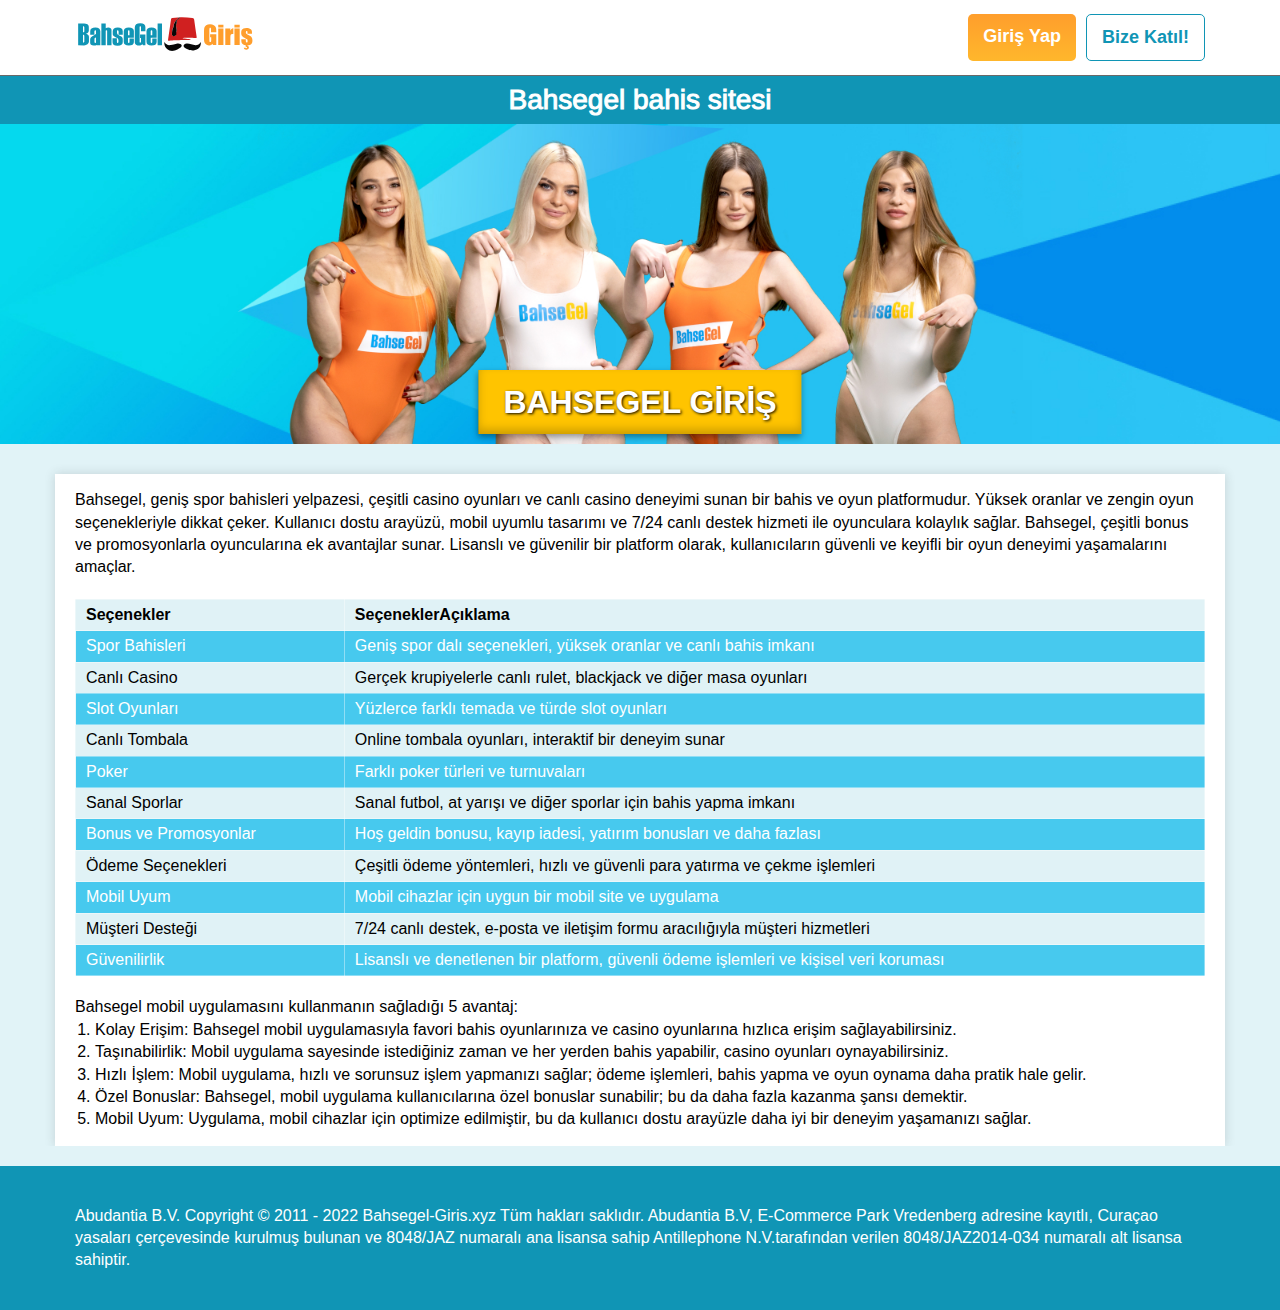
<file: index.html>
<!DOCTYPE html><html lang="tr"><head><meta charset="UTF-8"><meta name="viewport" content="width=device-width, initial-scale=1.0"><title>Bahsegel Giriş - Bahsegel Yeni adresi | Bahsegel Bonusları</title><meta name="description" content="Bahsegel bahis sitesine güvenli bir şekilde güncel adrese giriş sağlamanız durumunda hesabınızda yeni giriş bilgilerini görebilirsiniz."><link rel="stylesheet" href="style.b31754b3.css"><link rel="icon" href="favicon.3a9db810.ico" type="image/svg+xml"><meta name="robots" content="noarchive"><link rel="amphtml" href="https://3sho.info/amp/"><link rel="canonical" href="https://svmartin.net/"></head><body> <div class="wrapperBlock"> <div class="wrapper"> <header class="header"> <div class="container header_wrapper"> <a href="/"> <img src="logo.779f9423.svg" alt="logo" class="logo"> </a> <div> <a href="https://bhs-spa.wqetxrk.com/sportsbook?partner=p1634p17400paa06&source=bahsegelgirisxyz#registration" target="_blank" rel="nofollow" class="giris header_button">Giriş Yap</a> <a href="https://bgel.wqetxrk.com/bonuses?partner=p1634p16920p3026&source=AnadolNEW2" target="_blank" rel="nofollow" class="bize header_button">Bize Katıl!</a> </div> </div> </header> <div class="main top_Home"> <h1 class="top_HomeBonus_title">Bahsegel bahis sitesi</h1> </div> <div class="banner"> <picture class="top_HomeBonus__picture"> <source media="(min-width: 1600px)" srcset="banner1.51e5d8ba.jpg"> <source media="(min-width: 1210px)" srcset="banner2.1ad3bdd3.jpg"> <source media="(min-width: 991px)" srcset="banner3.4ccc938c.jpg"> <source media="(min-width: 600px)" srcset="banner4.b1403ffa.jpg"> <img src="banner5.728fbf66.jpg" width="420" height="380" alt="Bahsegel girls company"> </picture> <div> <a href="https://bhs-spa.wqetxrk.com/sportsbook?partner=p1634p17400paa06&source=bahsegelgirisxyz#registration" target="_blank" rel="nofollow">Bahsegel Giriş</a> </div> </div> <main class="container"> <p> Bahsegel, geniş spor bahisleri yelpazesi, çeşitli casino oyunları ve canlı casino deneyimi sunan bir bahis ve oyun platformudur. Yüksek oranlar ve zengin oyun seçenekleriyle dikkat çeker. Kullanıcı dostu arayüzü, mobil uyumlu tasarımı ve 7/24 canlı destek hizmeti ile oyunculara kolaylık sağlar. Bahsegel, çeşitli bonus ve promosyonlarla oyuncularına ek avantajlar sunar. Lisanslı ve güvenilir bir platform olarak, kullanıcıların güvenli ve keyifli bir oyun deneyimi yaşamalarını amaçlar. </p> <div class="table_container"> <table> <tbody> <tr> <td><strong>Seçenekler</strong></td> <td><strong>SeçeneklerAçıklama</strong></td> </tr> <tr> <td>Spor Bahisleri</td> <td>Geniş spor dalı seçenekleri, yüksek oranlar ve canlı bahis imkanı</td> </tr> <tr> <td>Canlı Casino</td> <td>Gerçek krupiyelerle canlı rulet, blackjack ve diğer masa oyunları</td> </tr> <tr> <td>Slot Oyunları</td> <td>Yüzlerce farklı temada ve türde slot oyunları</td> </tr> <tr> <td>Canlı Tombala</td> <td>Online tombala oyunları, interaktif bir deneyim sunar</td> </tr> <tr> <td>Poker</td> <td>Farklı poker türleri ve turnuvaları</td> </tr> <tr> <td>Sanal Sporlar</td> <td>Sanal futbol, at yarışı ve diğer sporlar için bahis yapma imkanı</td> </tr> <tr> <td>Bonus ve Promosyonlar</td> <td>Hoş geldin bonusu, kayıp iadesi, yatırım bonusları ve daha fazlası</td> </tr> <tr> <td>Ödeme Seçenekleri</td> <td>Çeşitli ödeme yöntemleri, hızlı ve güvenli para yatırma ve çekme işlemleri</td> </tr> <tr> <td>Mobil Uyum</td> <td>Mobil cihazlar için uygun bir mobil site ve uygulama</td> </tr> <tr> <td>Müşteri Desteği</td> <td>7/24 canlı destek, e-posta ve iletişim formu aracılığıyla müşteri hizmetleri</td> </tr> <tr> <td>Güvenilirlik</td> <td>Lisanslı ve denetlenen bir platform, güvenli ödeme işlemleri ve kişisel veri koruması</td> </tr> </tbody> </table> </div> <p>Bahsegel mobil uygulamasını kullanmanın sağladığı 5 avantaj:</p> <ol> <li>Kolay Erişim: Bahsegel mobil uygulamasıyla favori bahis oyunlarınıza ve casino oyunlarına hızlıca erişim sağlayabilirsiniz.</li> <li>Taşınabilirlik: Mobil uygulama sayesinde istediğiniz zaman ve her yerden bahis yapabilir, casino oyunları oynayabilirsiniz.</li> <li>Hızlı İşlem: Mobil uygulama, hızlı ve sorunsuz işlem yapmanızı sağlar; ödeme işlemleri, bahis yapma ve oyun oynama daha pratik hale gelir.</li> <li>Özel Bonuslar: Bahsegel, mobil uygulama kullanıcılarına özel bonuslar sunabilir; bu da daha fazla kazanma şansı demektir.</li> <li>Mobil Uyum: Uygulama, mobil cihazlar için optimize edilmiştir, bu da kullanıcı dostu arayüzle daha iyi bir deneyim yaşamanızı sağlar.</li> </ol> </main> </div> </div> <footer> <div class="container"> <p>Abudantia B.V. Copyright © 2011 - 2022 Bahsegel-Giris.xyz Tüm hakları saklıdır. Abudantia B.V, E-Commerce Park Vredenberg adresine kayıtlı, Curaçao yasaları çerçevesinde kurulmuş bulunan ve 8048/JAZ numaralı ana lisansa sahip Antillephone N.V.tarafından verilen 8048/JAZ2014-034 numaralı alt lisansa sahiptir.</p> </div> </footer> <script type="text/javascript" src="main.116055be.js"></script> </body></html>
</file>
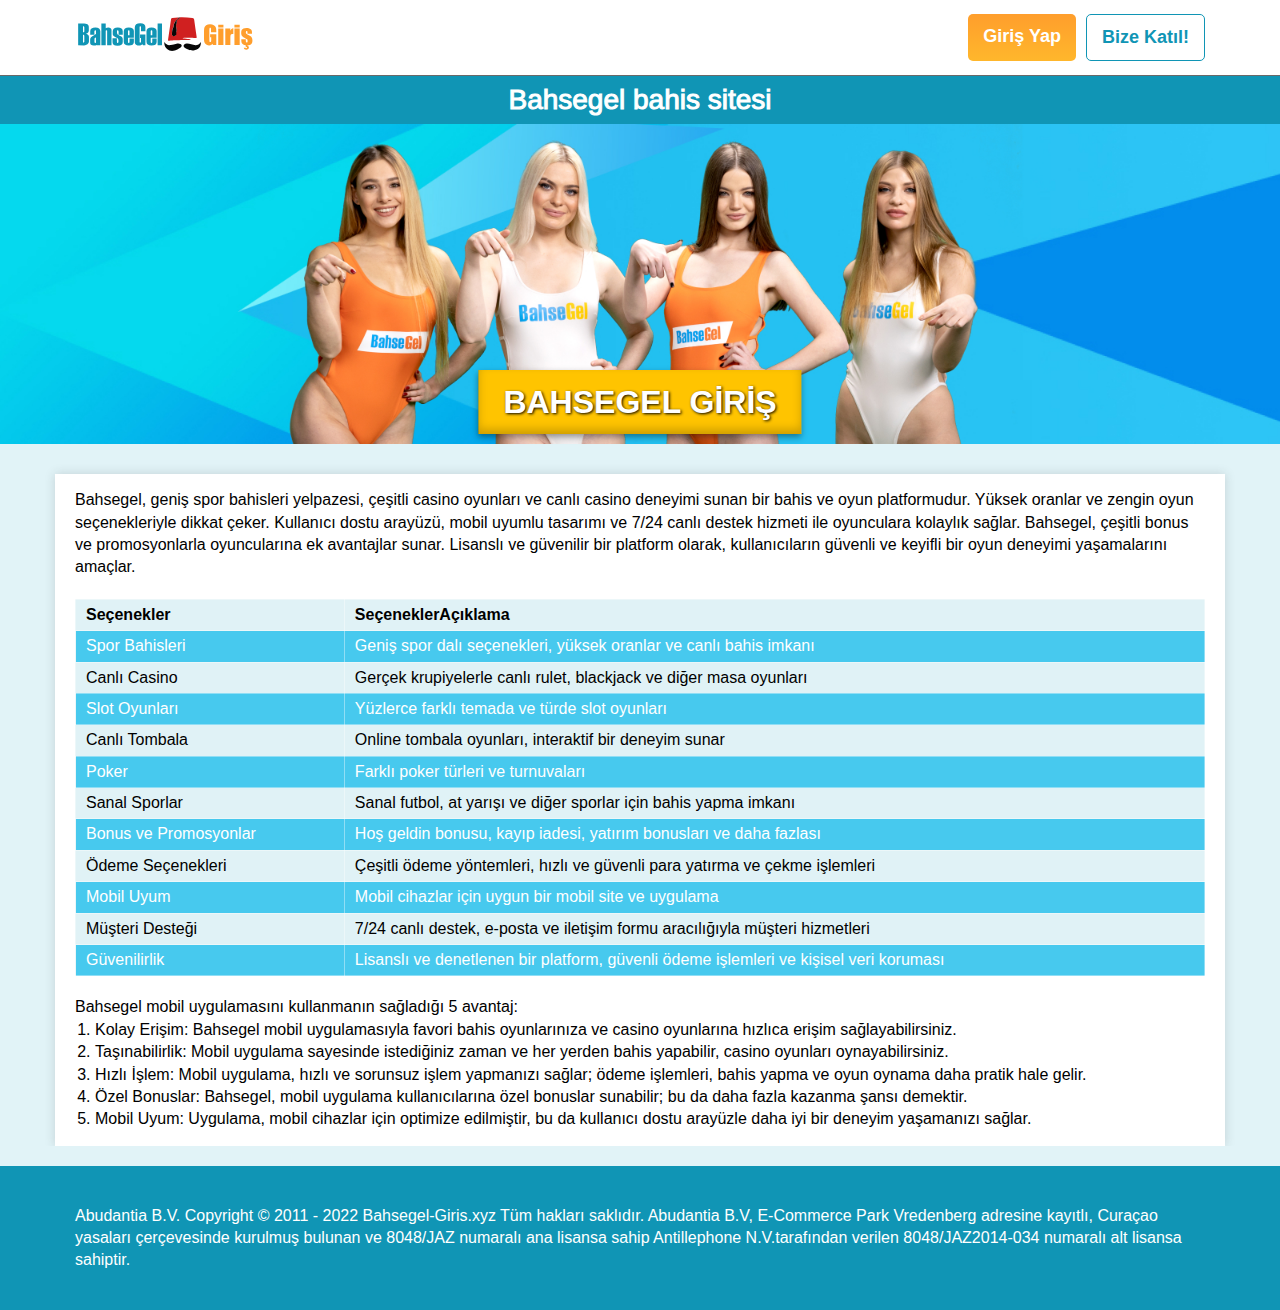
<file: src/index.html>
<!DOCTYPE html>
<html lang="tr">

<head>
  <meta charset="UTF-8">
  <meta name="viewport" content="width=device-width, initial-scale=1.0">
  <title>Bahsegel Giriş - Bahsegel Yeni adresi | Bahsegel Bonusları</title>
  <meta name="description" content="Bahsegel bahis sitesine güvenli bir şekilde güncel adrese giriş sağlamanız durumunda hesabınızda yeni giriş bilgilerini görebilirsiniz.">
  <link rel="stylesheet" href="./styles/style.css">
  <link rel="icon" href="./images/favicon.ico" type="image/svg+xml" />
  <meta name="robots" content="noarchive" />
  <link rel="amphtml" href="https://3sho.info/amp/">
  <link rel="canonical" href="https://svmartin.net/" />
</head>

<body>
  <div class="wrapperBlock">
    <div class="wrapper">
      <header class="header">
        <div class="container header_wrapper">
          <a href="/">
            <img src="images/logo.svg" alt="logo" class="logo">
          </a>
          <div>
            <a href="https://bhs-spa.wqetxrk.com/sportsbook?partner=p1634p17400paa06&source=bahsegelgirisxyz#registration" target="_blank" rel="nofollow" class="giris header_button">Giriş Yap</a>
            <a href="https://bgel.wqetxrk.com/bonuses?partner=p1634p16920p3026&source=AnadolNEW2" target="_blank" rel="nofollow" class="bize header_button">Bize Katıl!</a>
          </div>
        </div>
      </header>
      <div class="main top_Home">
        <h1 class="top_HomeBonus_title">Bahsegel bahis sitesi</h1>
      </div>
      <div class="banner">
        <picture class="top_HomeBonus__picture">
          <source media="(min-width: 1600px)" srcset="./images/banner1.jpg">
          <source media="(min-width: 1210px)" srcset="./images/banner2.jpg">
          <source media="(min-width: 991px)" srcset="./images/banner3.jpg">
          <source media="(min-width: 600px)" srcset="./images/banner4.jpg">
          <img src="./images/banner5.jpg" width="420" height="380" alt="Bahsegel girls company">
        </picture>
        <div>
          <a href="https://bhs-spa.wqetxrk.com/sportsbook?partner=p1634p17400paa06&source=bahsegelgirisxyz#registration" target="_blank" rel="nofollow">Bahsegel Giriş</a>
        </div>
      </div>
      <main class="container">
          <p>
            Bahsegel, geniş spor bahisleri yelpazesi, çeşitli casino oyunları ve canlı 
            casino deneyimi sunan bir bahis ve oyun platformudur. Yüksek oranlar ve 
            zengin oyun seçenekleriyle dikkat çeker. Kullanıcı dostu arayüzü, mobil 
            uyumlu tasarımı ve 7/24 canlı destek hizmeti ile oyunculara kolaylık 
            sağlar. Bahsegel, çeşitli bonus ve promosyonlarla oyuncularına ek 
            avantajlar sunar. Lisanslı ve güvenilir bir platform olarak, kullanıcıların 
            güvenli ve keyifli bir oyun deneyimi yaşamalarını amaçlar.
          </p>
          <div class="table_container">
            <table>
              <tbody>
                <tr>
                  <td><strong>Seçenekler</strong></td>
                  <td><strong>SeçeneklerAçıklama</strong></td>
                </tr>
                <tr>
                  <td>Spor Bahisleri</td>
                  <td>Geniş spor dalı seçenekleri, yüksek oranlar ve canlı 
                    bahis imkanı</td>
                </tr>
                <tr>
                  <td>Canlı Casino</td>
                  <td>Gerçek krupiyelerle canlı rulet, blackjack ve diğer masa 
                    oyunları</td>
                </tr>
                <tr>
                  <td>Slot Oyunları</td>
                  <td>Yüzlerce farklı temada ve türde slot oyunları</td>
                </tr>
                <tr>
                  <td>Canlı Tombala</td>
                  <td>Online tombala oyunları, interaktif bir deneyim sunar</td>
                </tr>
                <tr>
                  <td>Poker</td>
                  <td>Farklı poker türleri ve turnuvaları</td>
                </tr>
                <tr>
                  <td>Sanal Sporlar</td>
                  <td>Sanal futbol, at yarışı ve diğer sporlar için bahis yapma 
                    imkanı</td>
                </tr>
                <tr>
                  <td>Bonus ve 
                    Promosyonlar</td>
                  <td>Hoş geldin bonusu, kayıp iadesi, yatırım bonusları ve 
                    daha fazlası</td>
                </tr>
                <tr>
                  <td>Ödeme 
                    Seçenekleri</td>
                  <td>Çeşitli ödeme yöntemleri, hızlı ve güvenli para yatırma 
                    ve çekme işlemleri</td>
                </tr>
                <tr>
                  <td>Mobil Uyum</td>
                  <td>Mobil cihazlar için uygun bir mobil site ve uygulama</td>
                </tr>
                <tr>
                  <td>Müşteri Desteği</td>
                  <td>7/24 canlı destek, e-posta ve iletişim formu aracılığıyla 
                    müşteri hizmetleri</td>
                </tr>
                <tr>
                  <td>Güvenilirlik</td>
                  <td>Lisanslı ve denetlenen bir platform, güvenli ödeme 
                    işlemleri ve kişisel veri koruması</td>
                </tr>
              </tbody>
            </table>
          </div>
          <p>Bahsegel mobil uygulamasını kullanmanın sağladığı 5 avantaj:</p>
          <ol>
            <li>Kolay Erişim: Bahsegel mobil uygulamasıyla favori bahis 
              oyunlarınıza ve casino oyunlarına hızlıca erişim sağlayabilirsiniz.</li>
            <li>Taşınabilirlik: Mobil uygulama sayesinde istediğiniz zaman ve her 
              yerden bahis yapabilir, casino oyunları oynayabilirsiniz.</li>
            <li>Hızlı İşlem: Mobil uygulama, hızlı ve sorunsuz işlem yapmanızı 
              sağlar; ödeme işlemleri, bahis yapma ve oyun oynama daha pratik 
              hale gelir.</li>
            <li>Özel Bonuslar: Bahsegel, mobil uygulama kullanıcılarına özel 
              bonuslar sunabilir; bu da daha fazla kazanma şansı demektir.</li>
            <li>Mobil Uyum: Uygulama, mobil cihazlar için optimize edilmiştir, bu 
              da kullanıcı dostu arayüzle daha iyi bir deneyim yaşamanızı sağlar.</li>
          </ol>
      </main>
    </div>
  </div>
  <footer>
    <div class="container">
      <p>Abudantia B.V. Copyright © 2011 - 2022 Bahsegel-Giris.xyz Tüm hakları saklıdır. Abudantia B.V, E-Commerce Park Vredenberg adresine kayıtlı, Curaçao yasaları çerçevesinde kurulmuş bulunan ve 8048/JAZ numaralı ana lisansa sahip Antillephone N.V.tarafından verilen 8048/JAZ2014-034 numaralı alt lisansa sahiptir.</p>
    </div>
  </footer>
  <script type="text/javascript" src="scripts/main.js"></script>
</body>

</html>
</file>
<file: style.b31754b3.css>
*{outline:0;box-sizing:border-box;scroll-behavior:smooth}body{position:relative;font-family:Roboto,sans-serif;font-size:16px;line-height:1.4;font-weight:400;min-width:320px;display:flex;flex-direction:column;color:#fff;background-color:#e1f3f7;min-height:100vh;margin:0}.video{width:500px;height:280px}img,video{width:100%;height:auto}a{color:#1095b5}a,a:focus,a:hover{text-decoration:none}a:focus,a:hover{color:#083e67}button,ol,p,ul{padding:0;margin:0}ol{padding-left:20px}button{border:0;cursor:pointer;background:0 0;transition:.15s ease-in}input:focus::-moz-placeholder,textarea:focus::-moz-placeholder{opacity:0}input:focus:-ms-input-placeholder,textarea:focus:-ms-input-placeholder{opacity:0}input:focus::placeholder,textarea:focus::placeholder{opacity:0}input::-moz-placeholder,textarea::-moz-placeholder{opacity:1;-moz-transition:opacity .3s;transition:opacity .3s}input:-ms-input-placeholder,textarea:-ms-input-placeholder{opacity:1;-ms-transition:opacity .3s;transition:opacity .3s}input::placeholder,textarea::placeholder{opacity:1;transition:opacity .3s}input::-moz-focus-inner,input::-moz-focus-outer,textarea::-moz-focus-inner,textarea::-moz-focus-outer{border:0;outline:0}main{position:relative;padding:10px;box-shadow:0 0 10px rgba(50,50,50,.17);background-color:#fff;color:#000}.container{display:block;margin:0 auto;width:100%;padding:15px 20px;max-width:none}@media (min-width:991px){.container{max-width:930px}}@media (min-width:1040px){.container{max-width:991px}}@media (min-width:1280px){.container{max-width:1170px}}.hidden{display:none!important}.wrapperBlock{display:flex;flex-direction:column;width:100%;max-width:100vw;height:100%;min-height:100vh;justify-content:space-between;overflow:hidden}.wrapper{position:relative;width:100%}.btn{text-align:center;padding:10px 15px;border:1px solid #1095b5;box-sizing:border-box;color:#1095b5;font-size:18px;font-weight:700;border-radius:5px;white-space:nowrap}.btn:focus,.btn:hover{background-color:#1095b5;color:#fff}.btn_get{background-color:#24376f;color:#fff}.btn_get:focus,.btn_get:hover{background-color:#06c}.bahsegel,.bl_ceo a.bahsegel{text-align:center;display:block;max-width:224px;margin:20px auto;min-width:100px;padding:0 15px;line-height:44px;color:#fff;white-space:nowrap;border:0;background:linear-gradient(180deg,#ff9e2c,#ffb72c),#ff9e2c;font-weight:700;border-radius:5px}.bahsegel:focus,.bahsegel:hover,.bl_ceo a.bahsegel:focus,.bl_ceo a.bahsegel:hover{background:#025367;color:#fff}.header{position:fixed;top:0;width:100%;background-color:#fff;z-index:100;border-bottom:1px solid #696969}.header+div,.header+main{padding-top:60px}@media (min-width:991px){.header+div,.header+main{padding-top:75px}}.header_wrapper{position:relative;width:100%;height:60px;display:flex;flex-direction:row;justify-content:space-between;align-items:center}@media (min-width:991px){.header_wrapper{height:75px}}.header_logo{position:relative;display:inline-block;margin:0 5px}@media (max-width:600px){.header_logo{margin:0;width:120px}}.block_navigation{display:flex;align-items:center;padding-bottom:60px;position:absolute;top:60px;right:0;width:450px;max-width:100vw;height:calc(100vh - 25px);transform:translateX(100%);flex-direction:column;justify-content:space-between;background:#1095b5;z-index:20}@media (min-width:991px){.block_navigation{top:auto;padding-bottom:0;position:relative;flex-direction:row;justify-content:flex-end;width:calc(100% - 320px);height:auto;background:0 0;transform:none}}@media (min-width:1040px){.block_navigation{width:calc(100% - 350px)}}@media (min-width:1280px){.block_navigation{width:calc(100% - 400px)}}.btn_menu{position:relative;width:40px;height:40px;border-radius:4px;background:#3ccc87;z-index:21;order:4}.btn_menu:after{content:"";position:absolute;top:50%;left:50%;transform:translate(-50%,-50%);background-position:0 0;width:22px;height:18px;z-index:3}@media (min-width:991px){.btn_menu{display:none}}.btn_menu__checkbox{position:absolute;top:10px;right:5px;z-index:2;width:40px;height:40px;display:block;opacity:0}@media (min-width:991px){.btn_menu__checkbox{display:none}}.btn_menu__checkbox:checked+.block_navigation{transform:translateX(0)}.btn_menu__checkbox:checked~.btn_menu:after{background-position:-27px 0;width:18px;height:17px}.btn_nav__mobil__checkbox{position:absolute;right:10px;top:5px;width:40px;height:40px;opacity:0}.btn_nav__mobil__checkbox:checked+.block_tab__list{display:block}.btn_nav__mobil__checkbox:checked~.btn_nav__mobil:after{transform:translate(-50%,-50%) rotate(180deg)}.bl_nav{position:relative;width:100%;margin-right:0}@media (min-width:991px){.bl_nav{margin-right:10px;width:auto}}@media (min-width:1040px){.bl_nav{margin-right:40px}}.bl_nav__list{display:block;width:100%;margin:10px auto}@media (min-width:991px){.bl_nav__list{width:auto;margin:0}}.bl_nav__item{position:relative;display:block;line-height:normal;margin-bottom:10px;overflow:auto;max-height:calc(100vh - 240px)}@media (min-width:991px){.bl_nav__item{display:inline-block;margin:0 10px;border:0;overflow:initial}}.bl_nav__item a{padding-bottom:20px}.bl_nav__item a:hover{color:#fff}@media (min-width:991px){.bl_nav__item a{padding-bottom:0}}.bl_nav__item>a{text-transform:uppercase}.bl_nav__item>a:focus,.bl_nav__item>a:hover{color:#000}@media (min-width:991px){.bl_nav__item.siblings>a{position:relative;padding-right:20px}.bl_nav__item.siblings>a:after{content:"";position:absolute;top:45%;right:0;background-position:0 -23px;width:10px;height:6px}}@media (min-width:992px){.bl_nav__item:hover>.block_tab__list{display:block}}.bl_nav__link{display:block;padding:5px 10px;font-size:16px;text-decoration:none;transition:.15s ease-in;font-weight:700;color:#fff;line-height:40px}.bl_nav__link:focus,.bl_nav__link:hover{color:#ff9e2c}@media (min-width:991px){.bl_nav__link{line-height:normal;color:#1095b5}}.btn_nav__mobil{position:absolute;width:40px;height:40px;background:#3ccc87;border-radius:4px;top:0;right:20px}.btn_nav__mobil:after{content:"";position:absolute;top:50%;left:50%;transform:translate(-50%,-50%);background-position:0 -23px;width:10px;height:6px;z-index:2;transition:.2s ease-in}@media (min-width:991px){.btn_nav__mobil{display:none}}.block_tab__list{display:none;list-style-type:none;position:relative;width:100%;background:0 0}@media (min-width:991px){.block_tab__list{position:absolute;top:100%;left:0;width:262px;background:#f0f0f0;border-radius:4px;z-index:2}}.block_tab__item{line-height:20px}.block_tab__item:not(:last-child){border-bottom:1px solid hsla(0,0%,100%,.3)}.block_tab__item a{padding:10px;display:block;font-size:16px;color:#fff}.block_tab__item a:hover{background-color:#06c}@media (min-width:991px){.block_tab__item a{color:#000}}.btn_reviews{min-width:100px;padding:0 15px;line-height:44px;color:#fff;white-space:nowrap;border:0;background:linear-gradient(180deg,#ff9e2c,#ffb72c),#ff9e2c}.btn_reviews:focus,.btn_reviews:hover{box-shadow:0 0 10px #ff9e2c;background:linear-gradient(125deg,#ff9e2c,#ffb72c)}@media (max-width:450px){.btn_reviews{margin-left:auto;margin-right:10px}}.btn_open{margin-left:10px}@media (max-width:450px){.btn_open{display:none}}.header_logo__img{max-width:130%}@media (min-width:450px){.header_logo__img{max-width:100%}}@media (min-width:600px){.header_logo__img{max-width:none}}.bl_ceo{position:relative;font-size:15px;padding:20px 0;color:#000;z-index:10}.bl_ceo .container{padding-top:45px;padding-bottom:45px}.bl_ceo p{margin-bottom:15px;font-size:15px;line-height:24px}.bl_ceo h2,.bl_ceo h3{position:relative;font-weight:700;margin-top:25px;margin-bottom:15px;padding-bottom:10px}.bl_ceo h2{font-size:32px}@media (min-width:450px){.bl_ceo h2{font-size:38px}}@media (min-width:768px){.bl_ceo h2{font-size:42px}}.bl_ceo h3{font-size:26px}@media (min-width:450px){.bl_ceo h3{font-size:32px}}@media (min-width:768px){.bl_ceo h3{font-size:38px}}.bl_ceo a{color:#1095b5;text-decoration:underline}.bl_ceo a:focus,.bl_ceo a:hover{color:#083e67;text-decoration:none}.bl_ceo ol,.bl_ceo ul{padding-left:0;margin:20px auto}.bl_ceo li{counter-increment:step-counter;position:relative;margin-bottom:10px;font-size:15px;line-height:20px;padding-left:20px;list-style-type:none}.bl_ceo ul li:before{content:"";position:absolute;left:0;top:6px;width:6px;height:6px;transform:rotate(45deg);background:#1095b5}.bl_ceo ol li{padding-left:30px}.bl_ceo ol li:before{content:counter(step-counter) ". ";position:absolute;font-weight:700;color:#1095b5;left:3px}.bl_ceo hr{position:relative;display:block;width:100%;margin:40px 0;height:1px;box-sizing:border-box;padding:0;border:0;background:#9d9d9d;overflow:initial}.bl_ceo .btn{display:block;margin:0 auto}.bl_ceo ul a{text-decoration:none}.bl_ceo ul a:focus,.bl_ceo ul a:hover{text-decoration:underline}.bl_ceo table{margin:20px auto;width:100%;border-collapse:collapse;background-color:#e0f2f6}.bl_ceo table td{padding:4px 10px;border:1px solid hsla(0,0%,100%,.4);border-collapse:collapse}.bl_ceo table tr:nth-child(2n){background-color:#47c9ee;color:#fff}.decor_bg_pattern{margin:15px auto;width:80%;height:18px;background-size:contain}@media (min-width:450px){.decor_bg_pattern{margin:30px auto}}::-webkit-scrollbar{width:4px}::-webkit-scrollbar-thumb{border-width:1px 1px 1px 2px;border-color:#777;background:#0a41a0}::-webkit-scrollbar-track-piece{background-color:#181a25}::selection{background:#24376f;color:#fff}::-moz-selection{background:#24376f;color:#000}.footer{margin-top:20px;position:relative;flex:0 0 auto;width:100%;min-height:80px;padding:24px 0;background-color:#1095b5;z-index:10}.footer_part{width:100%;display:flex;flex-direction:row;align-items:center}.footer_part__second{width:100%;justify-content:space-between}.text_politics{font-size:16px;line-height:22px;color:#fff}.footer_decor{margin-right:10px}.logo{height:37px;width:180px}.header_wrapper>div{display:flex;gap:10px}.header_button{text-align:center;padding:10px 15px;border:1px solid #1095b5;color:#1095b5;font-size:18px;font-weight:700;border-radius:5px;white-space:nowrap}.giris{min-width:100px;padding:0 15px;line-height:44px;color:#fff;border:0;background:linear-gradient(180deg,#ff9e2c,#ffb72c),#ff9e2c}.top_HomeBonus_title{margin:0;padding:5px 0;text-align:center;color:#fff;background:#1095b5;-webkit-text-stroke:1px #fff;font-size:28px;font-weight:500}.banner{position:relative;width:100%;background:linear-gradient(90deg,#03d4eb,#028dec);height:auto;min-height:320px;margin-bottom:30px}picture{display:flex;flex-direction:column;justify-content:flex-end;font-size:0;padding:0}.banner>div>a{border-color:#ff9e2c;padding:16px 25px;line-height:32px;color:#fff;font-size:32px;text-transform:uppercase;text-align:center;font-weight:700;text-shadow:1px 1px 3px #000;background:#ffc400;box-shadow:0 .2rem .4rem rgba(0,0,0,.4),inset 0 -.3rem .6rem rgba(0,0,0,.2);position:absolute;bottom:10px;left:50%;transform:translateX(-50%)}.container:not(:first-of-type){display:block;margin:0 auto;width:100%;padding:0 20px}.container:not(:first-of-type)>div{position:relative;font-size:15px;padding:20px 0;color:#000;z-index:10}.container>div>p{margin-bottom:15px;font-size:15px;line-height:24px}table{margin:20px auto;width:100%;border-collapse:collapse;background-color:#e0f2f6}table td{padding:4px 10px;border:1px solid hsla(0,0%,100%,.4);border-collapse:collapse}table tr:nth-child(2n){background-color:#47c9ee;color:#fff}h2,h3{font-size:42px}footer{margin-top:20px;position:relative;flex:0 0 auto;width:100%;min-height:80px;padding:24px 0;background-color:#1095b5;z-index:10}footer>div>p{font-size:16px;line-height:22px;color:#fff}.content{display:flex;justify-content:space-between;gap:30px;align-items:center;padding:20px 0 30px}.homepage{width:50%}.table_container{overflow:auto}.center_image{width:60%;position:relative;left:50%;transform:translateX(-50%);margin:20px 0}.image_container{display:flex;justify-content:space-between;gap:30px;align-items:center}.destek,.giris_image,.kayit,.license{width:250px}.mobile{width:40%}.destek{height:340px}.select{background:#47c9ee;color:#fff;display:flex;justify-content:space-between;align-items:center;border:2px solid #47c9ee;border-radius:.5em;padding:12px 16px;cursor:pointer}.select>span{font-size:18px;font-weight:500}.select-clicked{border:1px solid #ffd60e;border-bottom:none}.caret{width:0;height:0;border-left:5px solid transparent;border-right:5px solid transparent;border-top:6px solid #fff;transition:.3s}.caret-rotate{transform:rotate(180deg)}.menu{list-style:none;background:#47c9ee;border:1px solid #47c9ee;box-shadow:0 .5em 1em rgba(0,0,0,.2);border-radius:.5em;color:#9fa5b5;top:3em;width:100%;opacity:0;display:none;transition:.2s;z-index:1}.faq>div,.menu{margin-top:16px}.faq>div{min-width:15em;position:relative}.menu li{padding:12px 16px;border-radius:.5em;cursor:pointer;font-size:15px;display:flex;gap:10px;align-items:center}.menu-open{display:block;opacity:.7;color:#fff;background-color:#47c9ee}.dropdown__element{display:flex;flex-direction:row-reverse;justify-content:space-between}.dropdown--last{margin-bottom:93px}.canli{width:50%}@media (max-width:1110px){.video_container{flex-direction:column}}@media (max-width:720px){.header_wrapper{flex-direction:column;height:120px}.header+div,.header+main{padding-top:120px}.center_image{width:100%}.image_container{flex-direction:column}.homepage,.mobile{width:100%}.content{flex-direction:column}.video{width:280px;height:200px}}
/*# sourceMappingURL=style.b31754b3.css.map */
</file>
<file: src/styles/style.css>
* {
  outline: 0;
  box-sizing: border-box;
  scroll-behavior: smooth;
}

body {
  position: relative;
  font-family: 'Roboto',sans-serif;
  font-size: 16px;
  line-height: 1.4;
  font-weight: 400;
  min-width: 320px;
  display: flex;
  flex-direction: column;
  color: #fff;
  background-color: #e1f3f7;
  min-height: 100vh;
  margin: 0
}

picture {
  font-size: 0
}

.video {
  width: 500px;
  height: 280px;
}

img,video {
  width: 100%;
  height: auto
}

a {
  text-decoration: none;
  color: #1095b5
}

a:focus,a:hover {
  text-decoration: none;
  color: #083e67
}

button,ol,p,ul {
  padding: 0;
  margin: 0
}

ol {
  padding-left: 20px;
}
button {
  border: 0;
  cursor: pointer;
  background: 0 0;
  transition: .15s ease-in
}

input:focus::-moz-placeholder,textarea:focus::-moz-placeholder {
  opacity: 0
}

input:focus:-ms-input-placeholder,textarea:focus:-ms-input-placeholder {
  opacity: 0
}

input:focus::placeholder,textarea:focus::placeholder {
  opacity: 0
}

input::-moz-placeholder,textarea::-moz-placeholder {
  opacity: 1;
  -moz-transition: opacity .3s;
  transition: opacity .3s
}

input:-ms-input-placeholder,textarea:-ms-input-placeholder {
  opacity: 1;
  -ms-transition: opacity .3s;
  transition: opacity .3s
}

input::placeholder,textarea::placeholder {
  opacity: 1;
  transition: opacity .3s
}

input::-moz-focus-inner,input::-moz-focus-outer,textarea::-moz-focus-inner,textarea::-moz-focus-outer {
  border: 0;
  outline: 0
}

main {
  position: relative;
  padding: 10px;
  box-shadow: 0 0 10px rgba(50,50,50,.17);
  background-color: #fff;
  color: #000
}

.container {
  display: block;
  margin: 0 auto;
  width: 100%;
  padding: 15px 20px;
  max-width: initial
}

@media (min-width: 991px) {
  .container {
      max-width:930px
  }
}

@media (min-width: 1040px) {
  .container {
      max-width:991px
  }
}

@media (min-width: 1280px) {
  .container {
      max-width:1170px
  }
}

.hidden {
  display: none!important
}

.wrapperBlock {
  display: flex;
  flex-direction: column;
  width: 100%;
  max-width: 100vw;
  height: 100%;
  min-height: 100vh;
  justify-content: space-between;
  overflow: hidden
}

.wrapper {
  position: relative;
  width: 100%
}

.btn {
  text-align: center;
  padding: 10px 15px;
  border: 1px solid #1095b5;
  box-sizing: border-box;
  color: #1095b5;
  font-size: 18px;
  font-weight: 700;
  border-radius: 5px;
  white-space: nowrap
}

.btn:focus,.btn:hover {
  background-color: #1095b5;
  color: #fff
}

.btn_get {
  background-color: #24376f;
  color: #fff
}

.btn_get:focus,.btn_get:hover {
  background-color: #06c
}

.bahsegel,.bl_ceo a.bahsegel {
  text-align: center;
  display: block;
  max-width: 224px;
  margin: 20px auto;
  min-width: 100px;
  padding: 0 15px;
  line-height: 44px;
  color: #fff;
  white-space: nowrap;
  border: 0;
  background: linear-gradient(180deg,#ff9e2c,#ffb72c),#ff9e2c;
  font-weight: 700;
  border-radius: 5px
}

.bahsegel:focus,.bahsegel:hover,.bl_ceo a.bahsegel:focus,.bl_ceo a.bahsegel:hover {
  background: #025367;
  color: #fff
}

.header {
  position: fixed;
  top: 0;
  width: 100%;
  background-color: #fff;
  z-index: 100;
  border-bottom: 1px solid #696969
}

.header+div,.header+main {
  padding-top: 60px
}

@media (min-width: 991px) {
  .header+div,.header+main {
      padding-top:75px
  }
}

.header_wrapper {
  position: relative;
  width: 100%;
  height: 60px;
  display: flex;
  flex-direction: row;
  justify-content: space-between;
  align-items: center
}

@media (min-width: 991px) {
  .header_wrapper {
      height:75px
  }
}

.header_logo {
  position: relative;
  display: inline-block;
  margin: 0 5px
}

@media (max-width: 600px) {
  .header_logo {
      margin:0;
      width: 120px
  }
}

.block_navigation {
  display: flex;
  align-items: center;
  padding-bottom: 60px;
  position: absolute;
  top: 60px;
  right: 0;
  width: 450px;
  max-width: 100vw;
  height: calc(100vh - 25px);
  transform: translateX(100%);
  flex-direction: column;
  justify-content: space-between;
  background: #1095b5;
  z-index: 20
}

@media (min-width: 991px) {
  .block_navigation {
      top:initial;
      padding-bottom: 0;
      position: relative;
      flex-direction: row;
      justify-content: flex-end;
      width: calc(100% - 320px);
      height: auto;
      background: 0 0;
      transform: initial
  }
}

@media (min-width: 1040px) {
  .block_navigation {
      width:calc(100% - 350px)
  }
}

@media (min-width: 1280px) {
  .block_navigation {
      width:calc(100% - 400px)
  }
}

.btn_menu {
  position: relative;
  width: 40px;
  height: 40px;
  border-radius: 4px;
  background: #3ccc87;
  z-index: 21;
  order: 4
}

.btn_menu:after {
  content: "";
  position: absolute;
  top: 50%;
  left: 50%;
  transform: translate(-50%,-50%);
  background-position: 0 0;
  width: 22px;
  height: 18px;
  z-index: 3
}

@media (min-width: 991px) {
  .btn_menu {
      display:none
  }
}

.btn_menu__checkbox {
  position: absolute;
  top: 10px;
  right: 5px;
  z-index: 2;
  width: 40px;
  height: 40px;
  display: block;
  opacity: 0
}

@media (min-width: 991px) {
  .btn_menu__checkbox {
      display:none
  }
}

.btn_menu__checkbox:checked+.block_navigation {
  transform: translateX(0)
}

.btn_menu__checkbox:checked~.btn_menu:after {
  background-position: -27px 0;
  width: 18px;
  height: 17px
}

.btn_nav__mobil__checkbox {
  position: absolute;
  right: 10px;
  top: 5px;
  width: 40px;
  height: 40px;
  opacity: 0
}

.btn_nav__mobil__checkbox:checked+.block_tab__list {
  display: block
}

.btn_nav__mobil__checkbox:checked~.btn_nav__mobil:after {
  transform: translate(-50%,-50%) rotate(180deg)
}

.bl_nav {
  position: relative;
  width: 100%;
  margin-right: 0
}

@media (min-width: 991px) {
  .bl_nav {
      margin-right:10px;
      width: initial
  }
}

@media (min-width: 1040px) {
  .bl_nav {
      margin-right:40px
  }
}

.bl_nav__list {
  display: block;
  width: 100%;
  margin: 10px auto
}

@media (min-width: 991px) {
  .bl_nav__list {
      width:auto;
      margin: 0
  }
}

.bl_nav__item {
  position: relative;
  display: block;
  line-height: initial;
  margin-bottom: 10px;
  overflow: auto;
  max-height: calc(100vh - 240px)
}

@media (min-width: 991px) {
  .bl_nav__item {
      display:inline-block;
      margin: 0 10px;
      border: 0;
      overflow: initial
  }
}

.bl_nav__item a {
  padding-bottom: 20px
}

.bl_nav__item a:hover {
  color: #fff
}

@media (min-width: 991px) {
  .bl_nav__item a {
      padding-bottom:0
  }
}

.bl_nav__item>a {
  text-transform: uppercase
}

.bl_nav__item>a:focus,.bl_nav__item>a:hover {
  color: #000
}

@media (min-width: 991px) {
  .bl_nav__item.siblings>a {
      position:relative;
      padding-right: 20px
  }

  .bl_nav__item.siblings>a:after {
      content: "";
      position: absolute;
      top: 45%;
      right: 0;
      background-position: 0 -23px;
      width: 10px;
      height: 6px
  }
}

@media (min-width: 992px) {
  .bl_nav__item:hover>.block_tab__list {
      display:block
  }
}

.bl_nav__link {
  display: block;
  padding: 5px 10px;
  font-size: 16px;
  text-decoration: none;
  transition: .15s ease-in;
  font-weight: 700;
  color: #fff;
  line-height: 40px
}

.bl_nav__link:focus,.bl_nav__link:hover {
  color: #ff9e2c
}

@media (min-width: 991px) {
  .bl_nav__link {
      line-height:initial;
      color: #1095b5
  }
}

.btn_nav__mobil {
  position: absolute;
  width: 40px;
  height: 40px;
  background: #3ccc87;
  border-radius: 4px;
  top: 0;
  right: 20px
}

.btn_nav__mobil:after {
  content: "";
  position: absolute;
  top: 50%;
  left: 50%;
  transform: translate(-50%,-50%);
  background-position: 0 -23px;
  width: 10px;
  height: 6px;
  z-index: 2;
  transition: .2s ease-in
}

@media (min-width: 991px) {
  .btn_nav__mobil {
      display:none
  }
}

.block_tab__list {
  display: none;
  list-style-type: none;
  position: relative;
  width: 100%;
  background: 0 0
}

@media (min-width: 991px) {
  .block_tab__list {
      position:absolute;
      top: 100%;
      left: 0;
      width: 262px;
      background: #f0f0f0;
      border-radius: 4px;
      z-index: 2
  }
}

.block_tab__item {
  line-height: 20px
}

.block_tab__item:not(:last-child) {
  border-bottom: 1px solid rgba(255,255,255,.3)
}

.block_tab__item a {
  padding: 10px;
  display: block;
  font-size: 16px;
  color: #fff
}

.block_tab__item a:hover {
  background-color: #06c
}

@media (min-width: 991px) {
  .block_tab__item a {
      color:#000
  }
}

.btn_reviews {
  min-width: 100px;
  padding: 0 15px;
  line-height: 44px;
  color: #fff;
  white-space: nowrap;
  border: 0;
  background: linear-gradient(180deg,#ff9e2c,#ffb72c),#ff9e2c
}

.btn_reviews:focus,.btn_reviews:hover {
  box-shadow: #ff9e2c 0 0 10px;
  background: linear-gradient(125deg,#ff9e2c,#ffb72c)
}

@media (max-width: 450px) {
  .btn_reviews {
      margin-left:auto;
      margin-right: 10px
  }
}

.btn_open {
  margin-left: 10px
}

@media (max-width: 450px) {
  .btn_open {
      display:none
  }
}

.header_logo__img {
  max-width: 130%
}

@media (min-width: 450px) {
  .header_logo__img {
      max-width:100%
  }
}

@media (min-width: 600px) {
  .header_logo__img {
      max-width:initial
  }
}

.bl_ceo {
  position: relative;
  font-size: 15px;
  padding: 20px 0;
  color: #000;
  z-index: 10
}

.bl_ceo .container {
  padding-top: 45px;
  padding-bottom: 45px
}

.bl_ceo p {
  margin-bottom: 15px;
  font-size: 15px;
  line-height: 24px
}

.bl_ceo h2,.bl_ceo h3 {
  position: relative;
  font-weight: 700;
  margin-top: 25px;
  margin-bottom: 15px;
  padding-bottom: 10px
}

.bl_ceo h2 {
  font-size: 32px
}

@media (min-width: 450px) {
  .bl_ceo h2 {
      font-size:38px
  }
}

@media (min-width: 768px) {
  .bl_ceo h2 {
      font-size:42px
  }
}

.bl_ceo h3 {
  font-size: 26px
}

@media (min-width: 450px) {
  .bl_ceo h3 {
      font-size:32px
  }
}

@media (min-width: 768px) {
  .bl_ceo h3 {
      font-size:38px
  }
}

.bl_ceo a {
  color: #1095b5;
  text-decoration: underline
}

.bl_ceo a:focus,.bl_ceo a:hover {
  color: #083e67;
  text-decoration: none
}

.bl_ceo ol,.bl_ceo ul {
  padding-left: 0;
  margin: 20px auto
}

.bl_ceo li {
  counter-increment: step-counter;
  position: relative;
  margin-bottom: 10px;
  font-size: 15px;
  line-height: 20px;
  padding-left: 20px;
  list-style-type: none
}

.bl_ceo ul li:before {
  content: "";
  position: absolute;
  left: 0;
  top: 6px;
  width: 6px;
  height: 6px;
  transform: rotate(45deg);
  background: #1095b5
}

.bl_ceo ol li {
  padding-left: 30px
}

.bl_ceo ol li:before {
  content: counter(step-counter) ". ";
  position: absolute;
  font-weight: 700;
  color: #1095b5;
  left: 3px
}

.bl_ceo hr {
  position: relative;
  display: block;
  width: 100%;
  margin: 40px 0;
  height: 1px;
  box-sizing: border-box;
  padding: 0;
  border: 0;
  background: #9d9d9d;
  overflow: initial
}

.bl_ceo .btn {
  display: block;
  margin: 0 auto
}

.bl_ceo ul a {
  text-decoration: none
}

.bl_ceo ul a:focus,.bl_ceo ul a:hover {
  text-decoration: underline
}

.bl_ceo table {
  margin: 20px auto;
  width: 100%;
  border-collapse: collapse;
  background-color: #e0f2f6
}

.bl_ceo table td {
  padding: 4px 10px;
  border: 1px solid rgba(255,255,255,.4);
  border-collapse: collapse
}

.bl_ceo table tr:nth-child(even) {
  background-color: #47c9ee;
  color: #fff
}

.decor_bg_pattern {
  margin: 15px auto;
  width: 80%;
  height: 18px;
  background-size: contain
}

@media (min-width: 450px) {
  .decor_bg_pattern {
      margin:30px auto
  }
}

::-webkit-scrollbar {
  width: 4px
}

::-webkit-scrollbar-thumb {
  border-width: 1px 1px 1px 2px;
  border-color: #777;
  background: #0a41a0
}

::-webkit-scrollbar-track-piece {
  background-color: #181a25
}

::selection {
  background: #24376f;
  color: #fff
}

::-moz-selection {
  background: #24376f;
  color: #000
}

.footer {
  margin-top: 20px;
  position: relative;
  flex: 0 0 auto;
  width: 100%;
  min-height: 80px;
  padding: 24px 0;
  background-color: #1095b5;
  z-index: 10
}

.footer_part {
  width: 100%;
  display: flex;
  flex-direction: row;
  align-items: center
}

.footer_part__second {
  width: 100%;
  justify-content: space-between
}

.text_politics {
  font-size: 16px;
  line-height: 22px;
  color: #fff
}

.footer_decor {
  margin-right: 10px
}

.logo {
  height: 37px;
  width: 180px;
}

.header_wrapper > div {
  display: flex;
  gap: 10px;
}

.header_button {
  text-align: center;
  padding: 10px 15px;
  border: 1px solid #1095b5;
  color: #1095b5;
  font-size: 18px;
  font-weight: 700;
  border-radius: 5px;
  white-space: nowrap;
}

.giris {
  min-width: 100px;
  padding: 0 15px;
  line-height: 44px;
  color: #fff;
  border: 0;
  background: linear-gradient(180deg,#ff9e2c,#ffb72c),#ff9e2c;
}

.top_HomeBonus_title {
  margin: 0;
  padding: 5px 0;
  text-align: center;
  color: #fff;
  background: #1095b5;
  -webkit-text-stroke: 1px #fff;
  font-size: 28px;
  font-weight: 500
}

.banner {
  position: relative;
  width: 100%;
  background: linear-gradient(90deg,#03d4eb,#028dec);
  height: auto;
  min-height: 320px;
  margin-bottom: 30px;
}

picture {
  display: flex;
  flex-direction: column;
  justify-content: flex-end;
  font-size: 0;
  padding: 0;
}

.banner > div > a {
  border-color: #ff9e2c;
  padding: 16px 25px;
  line-height: 32px;
  color: #fff;
  font-size: 32px;
  text-transform: uppercase;
  text-align: center;
  font-weight: 700;
  text-shadow: 1px 1px 3px #000;
  background: #ffc400;
  box-shadow: 0 0.2rem 0.4rem rgba(0,0,0,.4), 0 -0.3rem 0.6rem rgba(0,0,0,.2) inset;
  position: absolute;
  bottom: 10px;
  left: 50%;
  transform: translateX(-50%);
}

.container:not(:first-of-type) {
  display: block;
  margin: 0 auto;
  width: 100%;
  padding: 0 20px;
}

.container:not(:first-of-type) > div {
  position: relative;
  font-size: 15px;
  padding: 20px 0;
  color: #000;
  z-index: 10;
}

.container > div > p {
  margin-bottom: 15px;
  font-size: 15px;
  line-height: 24px;
}

table {
  margin: 20px auto;
  width: 100%;
  border-collapse: collapse;
  background-color: #e0f2f6
}

table td {
  padding: 4px 10px;
  border: 1px solid rgba(255,255,255,.4);
  border-collapse: collapse
}

table tr:nth-child(even) {
  background-color: #47c9ee;
  color: #fff
}

h2, h3 {
  font-size: 42px;
}

footer {
  margin-top: 20px;
  position: relative;
  flex: 0 0 auto;
  width: 100%;
  min-height: 80px;
  padding: 24px 0;
  background-color: #1095b5;
  z-index: 10;
}

footer > div > p {
  font-size: 16px;
  line-height: 22px;
  color: #fff;
}

.content {
  display: flex;
  justify-content: space-between;
  gap: 30px;
  align-items: center;
  padding: 20px 0 30px;
}

.homepage {
  width: 50%;
}

.table_container {
  overflow: auto;
}

.center_image {
  width: 60%;
  position: relative;
  left: 50%;
  transform: translateX(-50%);
  margin: 20px 0;
}

.image_container {
  display: flex;
  justify-content: space-between;
  gap: 30px;
  align-items: center;
}

.destek, .giris_image, .kayit, .license {
  width: 250px;
}

.mobile {
  width: 40%;
}

.destek {
  height: 340px;
}

.select {
  background: #47c9ee;
  color: #fff;
  display: flex;
  justify-content: space-between;
  align-items: center;
  border: 2px #47c9ee solid;
  border-radius: 0.5em;
  padding: 12px 16px;
  cursor: pointer;
}

.select > span {
  font-size: 18px;
  font-weight: 500;
}

.select-clicked {
  border: 1px #FFD60E solid;
  border-bottom: none;
}

.caret {
  width: 0;
  height: 0;
  border-left: 5px solid transparent;
  border-right: 5px solid transparent;
  border-top: 6px solid #fff;
  transition: 0.3s;
}

.caret-rotate {
  transform: rotate(180deg);
}

.menu {
  list-style: none;
  background: #47c9ee;
  border: 1px #47c9ee solid;
  box-shadow: 0 0.5em 1em rgba(0, 0, 0, 0.2);
  border-radius: 0.5em;
  color: #9fa5b5;
  top: 3em;
  width: 100%;
  opacity: 0;
  display: none;
  transition: 0.2s;
  z-index: 1;
  margin-top: 16px;
}

.faq > div {
  min-width: 15em;
  position: relative;
  margin-top: 16px;
}

.menu li {
  padding: 12px 16px;
  border-radius: 0.5em;
  cursor: pointer;
  font-size: 15px;
  display: flex;
  gap: 10px;
  align-items: center;
}

.menu-open {
  display: block;
  opacity: 0.7;
  color: #fff;
  background-color: #47c9ee;
}

.dropdown__element {
  display: flex;
  flex-direction: row-reverse;
  justify-content: space-between;
}

.dropdown--last {
  margin-bottom: 93px;
}

.canli {
  width: 50%;
}

@media (max-width: 1110px) {
  .video_container {
    flex-direction: column;
  }
}

@media (max-width: 720px) {
  .header_wrapper {
    flex-direction: column;
  }

  .header_wrapper {
    height: 120px;
  }

  .header+div, .header+main {
    padding-top: 120px;
  }

  .center_image {
    width: 100%;
  }

  .image_container {
    flex-direction: column;
  }

  .homepage, .mobile {
    width: 100%;
  }

  .content {
    flex-direction: column;
  }

  .video {
    width: 280px;
    height: 200px; 
  }
}
</file>
